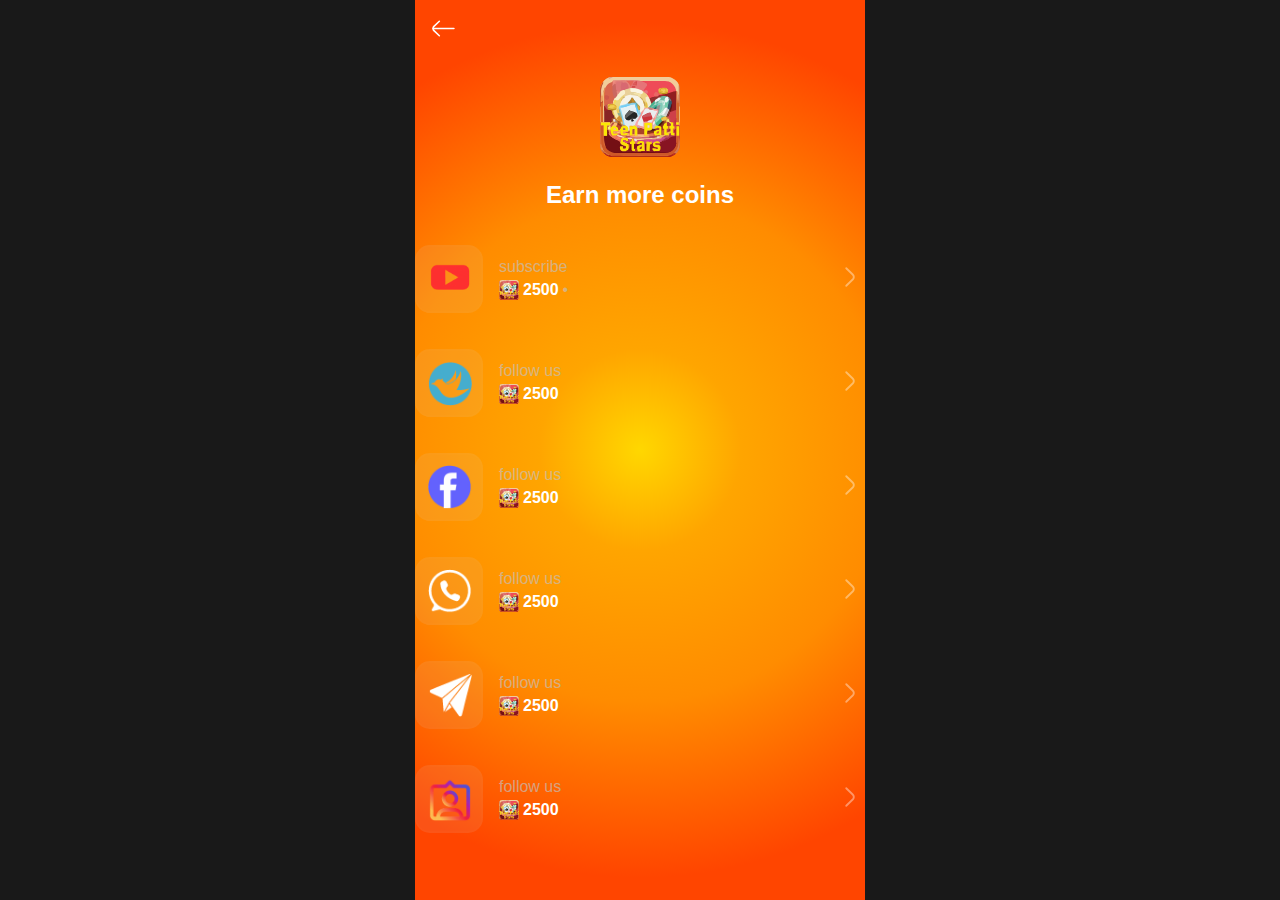
<file: earn.html>
<!DOCTYPE html>
<html lang="en">
<head>
    <meta charset="UTF-8">
    <meta name="viewport" content="width=device-width, initial-scale=1.0">
    <title>Document</title>
    <link rel="stylesheet" href="./assets/css/style.css">
    <link rel="stylesheet" href="./assets/css/responsive.css">
    <meta name="theme-color" content="#f19e36" />

    <link rel="icon" type="image/x-icon" href="./assets/favicon/favicon.ico">
</head>
<body class="earn">

    <div class="haeder">
        <a href="index.html">
            <svg width="25px" height="25px" viewBox="0 0 24 24" fill="none" xmlns="http://www.w3.org/2000/svg">
                <path d="M22 11.9299H2" stroke="#ffffff" stroke-width="1.5" stroke-linecap="round" stroke-linejoin="round"/>
                <path d="M8.00009 19L2.84009 14C2.5677 13.7429 2.35071 13.433 2.20239 13.0891C2.05407 12.7452 1.97754 12.3745 1.97754 12C1.97754 11.6255 2.05407 11.2548 2.20239 10.9109C2.35071 10.567 2.5677 10.2571 2.84009 10L8.00009 5" stroke="#ffffff" stroke-width="1.5" stroke-linecap="round" stroke-linejoin="round"/>
            </svg>
        </a>
        
    </div>

    <div class="earn-more">
        <img src="./assets/images/tpsvg.svg" width="80px">
        <h3>Earn more coins</h3>
    </div>
    <br> <br>

    <div class="boosters-button">

        <div class="boosters-button-detail">
            <div class="boosters-button-image">
                <img src="./assets/images/you.gif" width="45px">
            </div>
            <div>
                <div>
                    <h4>subscribe</h4>
                </div>
                <div class="boosters-button-data">
                    <img src="./assets/images/tpsvg.svg" width="20px" class="m-r-25">
                    <h5 class="m-r-25">2500</h5>
                    <span class="m-r-25">•</span>
                    
                </div>
            </div>
        </div>

        <div>
            <a href="https://youtube.com/@html-hero?si=iCMCmyo6Twil2okd"><svg width="30px" height="30px" viewBox="0 0 24 24" fill="none" xmlns="http://www.w3.org/2000/svg">
                <path d="M9 5L14.15 10C14.4237 10.2563 14.6419 10.5659 14.791 10.9099C14.9402 11.2539 15.0171 11.625 15.0171 12C15.0171 12.375 14.9402 12.7458 14.791 13.0898C14.6419 13.4339 14.4237 13.7437 14.15 14L9 19" stroke="#ffffff" opacity="0.4" stroke-width="1.5" stroke-linecap="round" stroke-linejoin="round"/>
            </svg></a>
        </div>


    </div>
</div>
<br> <br>
<div class="boosters-button">

    <div class="boosters-button-detail">
        <div class="boosters-button-image">
            <img src="./assets/images/1.gif" width="45px">
        </div>
        <div>
            <div>
                <h4>follow us</h4>
            </div>
            <div class="boosters-button-data">
                <img src="./assets/images/tpsvg.svg" width="20px" class="m-r-25">
                <h5 class="m-r-25">2500</h5>
               
              
            </div>
        </div>
    </div>

    <div>
       <a href="https://youtube.com/@html-hero?si=iCMCmyo6Twil2okd"><svg width="30px" height="30px" viewBox="0 0 24 24" fill="none" xmlns="http://www.w3.org/2000/svg">
            <path d="M9 5L14.15 10C14.4237 10.2563 14.6419 10.5659 14.791 10.9099C14.9402 11.2539 15.0171 11.625 15.0171 12C15.0171 12.375 14.9402 12.7458 14.791 13.0898C14.6419 13.4339 14.4237 13.7437 14.15 14L9 19" stroke="#ffffff" opacity="0.4" stroke-width="1.5" stroke-linecap="round" stroke-linejoin="round"/>
        </svg></a> 
    </div>


</div>
</div>
<br> <br>
<div class="boosters-button">

    <div class="boosters-button-detail">
        <div class="boosters-button-image">
            <img src="./assets/images/2.gif" width="45px">
        </div>
        <div>
            <div>
                <h4>follow us</h4>
            </div>
            <div class="boosters-button-data">
                <img src="./assets/images/tpsvg.svg" width="20px" class="m-r-25">
                <h5 class="m-r-25">2500</h5>
               
            </div>
        </div>
    </div>

    <div>
        <a href="https://youtube.com/@html-hero?si=iCMCmyo6Twil2okd"><svg width="30px" height="30px" viewBox="0 0 24 24" fill="none" xmlns="http://www.w3.org/2000/svg">
            <path d="M9 5L14.15 10C14.4237 10.2563 14.6419 10.5659 14.791 10.9099C14.9402 11.2539 15.0171 11.625 15.0171 12C15.0171 12.375 14.9402 12.7458 14.791 13.0898C14.6419 13.4339 14.4237 13.7437 14.15 14L9 19" stroke="#ffffff" opacity="0.4" stroke-width="1.5" stroke-linecap="round" stroke-linejoin="round"/>
        </svg></a>
    </div>


</div>
</div>
<br> <br>
<div class="boosters-button">

    <div class="boosters-button-detail">
        <div class="boosters-button-image">
            <img src="./assets/images/3.gif" width="45px">
        </div>
        <div>
            <div>
                <h4>follow us</h4>
            </div>
            <div class="boosters-button-data">
                <img src="./assets/images/tpsvg.svg" width="20px" class="m-r-25">
                <h5 class="m-r-25">2500</h5>
              
            </div>
        </div>
    </div>

    <div>
        <a href="https://youtube.com/@html-hero?si=iCMCmyo6Twil2okd"><svg width="30px" height="30px" viewBox="0 0 24 24" fill="none" xmlns="http://www.w3.org/2000/svg">
            <path d="M9 5L14.15 10C14.4237 10.2563 14.6419 10.5659 14.791 10.9099C14.9402 11.2539 15.0171 11.625 15.0171 12C15.0171 12.375 14.9402 12.7458 14.791 13.0898C14.6419 13.4339 14.4237 13.7437 14.15 14L9 19" stroke="#ffffff" opacity="0.4" stroke-width="1.5" stroke-linecap="round" stroke-linejoin="round"/>
        </svg></a>
    </div>


</div>
</div>
<br> <br>
<div class="boosters-button">

    <div class="boosters-button-detail">
        <div class="boosters-button-image">
            <img src="./assets/images/4.gif" width="45px">
        </div>
        <div>
            <div>
                <h4>follow us</h4>
            </div>
            <div class="boosters-button-data">
                <img src="./assets/images/tpsvg.svg" width="20px" class="m-r-25">
                <h5 class="m-r-25">2500</h5>
                
            </div>
        </div>
    </div>

    <div>
        <a href="https://youtube.com/@html-hero?si=iCMCmyo6Twil2okd"><svg width="30px" height="30px" viewBox="0 0 24 24" fill="none" xmlns="http://www.w3.org/2000/svg">
            <path d="M9 5L14.15 10C14.4237 10.2563 14.6419 10.5659 14.791 10.9099C14.9402 11.2539 15.0171 11.625 15.0171 12C15.0171 12.375 14.9402 12.7458 14.791 13.0898C14.6419 13.4339 14.4237 13.7437 14.15 14L9 19" stroke="#ffffff" opacity="0.4" stroke-width="1.5" stroke-linecap="round" stroke-linejoin="round"/>
        </svg></a>
    </div>


</div>
</div>
<br> <br>
<div class="boosters-button">

    <div class="boosters-button-detail">
        <div class="boosters-button-image">
            <img src="./assets/images/5.gif" width="45px">
        </div>
        <div>
            <div>
                <h4>follow us</h4>
            </div>
            <div class="boosters-button-data">
                <img src="./assets/images/tpsvg.svg" width="20px" class="m-r-25">
                <h5 class="m-r-25">2500</h5>
                
            </div>
        </div>
    </div>

    <div>
        <a href="https://youtube.com/@html-hero?si=iCMCmyo6Twil2okd"><svg width="30px" height="30px" viewBox="0 0 24 24" fill="none" xmlns="http://www.w3.org/2000/svg">
            <path d="M9 5L14.15 10C14.4237 10.2563 14.6419 10.5659 14.791 10.9099C14.9402 11.2539 15.0171 11.625 15.0171 12C15.0171 12.375 14.9402 12.7458 14.791 13.0898C14.6419 13.4339 14.4237 13.7437 14.15 14L9 19" stroke="#ffffff" opacity="0.4" stroke-width="1.5" stroke-linecap="round" stroke-linejoin="round"/>
        </svg></a>
    </div>


</div>
</div>

    <div class="invite-bonus-box">
        
    </div>
    
    <script src="./assets/js/charge.js"></script>
</body>
</html>
</file>
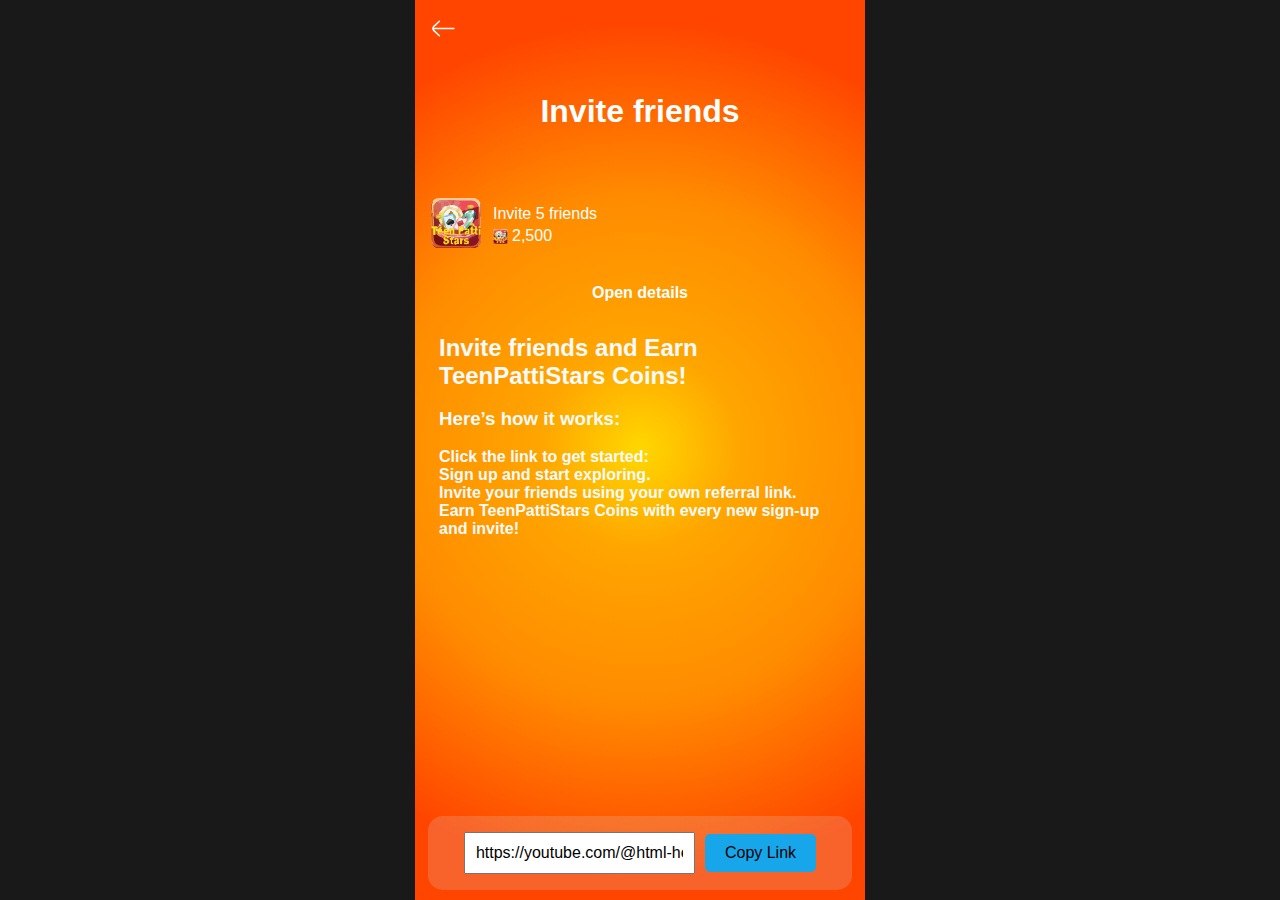
<file: frens.html>
<!DOCTYPE html>
<html lang="en">
<head>
    <meta charset="UTF-8">
    <meta name="viewport" content="width=device-width, initial-scale=1.0">
    <title> - Frens</title>

    <link rel="stylesheet" href="./assets/css/style.css">
    <link rel="stylesheet" href="./assets/css/responsive.css">
    <meta name="theme-color" content="#f19e36" />

    <link rel="icon" type="image/x-icon" href="./assets/favicon/favicon.ico">
</head>
<body class="frens">
    
    <div class="haeder">
        <a href="index.html">
            <svg width="25px" height="25px" viewBox="0 0 24 24" fill="none" xmlns="http://www.w3.org/2000/svg">
                <path d="M22 11.9299H2" stroke="#ffffff" stroke-width="1.5" stroke-linecap="round" stroke-linejoin="round"/>
                <path d="M8.00009 19L2.84009 14C2.5677 13.7429 2.35071 13.433 2.20239 13.0891C2.05407 12.7452 1.97754 12.3745 1.97754 12C1.97754 11.6255 2.05407 11.2548 2.20239 10.9109C2.35071 10.567 2.5677 10.2571 2.84009 10L8.00009 5" stroke="#ffffff" stroke-width="1.5" stroke-linecap="round" stroke-linejoin="round"/>
            </svg>
        </a>
    </div>

    <div class="frens-main">

        <div class="frens-count">
            <span>Invite friends </span>
        </div>

        

            

            
        </div>
    </div>


    

        <div class="frens-help-box">
            <div class="frens-help-content">
                <div class="frens-help-image">
                    <img src="./assets/images/tpsvg.svg" width="50px">
                </div>
                <div class="fren-help-text">
                    <h5>Invite 5 friends </h5>
                    <div>
                        <img src="./assets/images/tpsvg.svg" width="15px">
                        <span>2,500</span>
                       
                    </div>
                </div>
            </div>

            <div class="frens-open-detail">
                <a href="guid.html">Open details</a>
            </div>
        </div>
    </div>
    <div class="frens-help">
        <div class="frens-help-title">
            <h2>Invite friends and Earn TeenPattiStars Coins! </h2><br>
            <h3>Here’s how it works:</h3><br>
            <span>Click the link to get started:</span><br>
                <span>  Sign up and start exploring.</span><br>
                    <span> Invite your friends using your own referral link.</span><br>
                        <span> Earn TeenPattiStars Coins with every new sign-up and invite!</span><br>
        </div>
 <div class="frens-invite">
        <div class="frens-invite-button">
            <input type="text" value="https://youtube.com/@html-hero?si=iCMCmyo6Twil2okd" id="link" readonly>
            <button id="copyButton">Copy Link</button>
        </div>
    </div>
 
   <script src="./assets/js/js.js"></script>
    <script src="./assets/js/charge.js"></script>

</body>
</html>
</file>
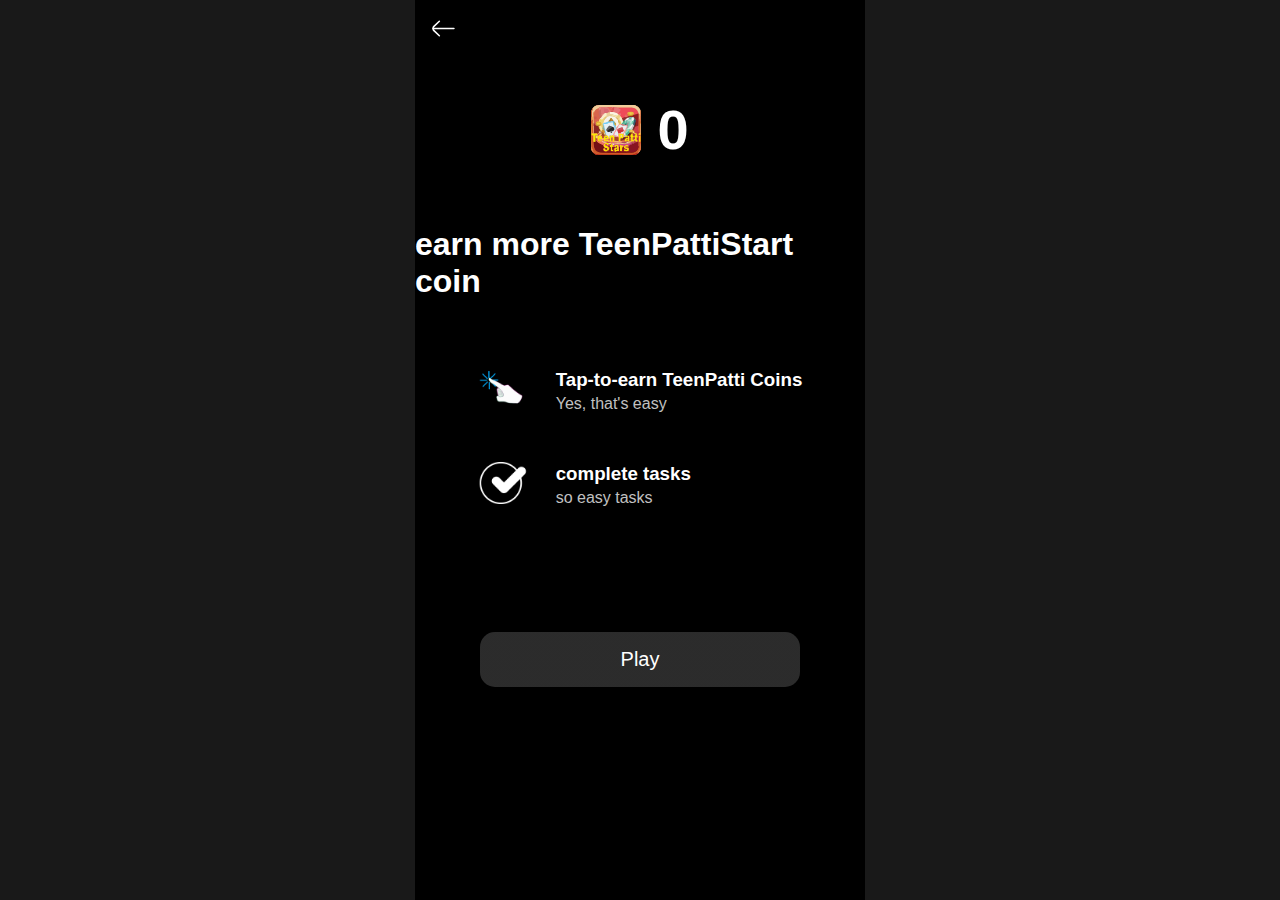
<file: guid.html>
<!DOCTYPE html>
<html lang="en">
<head>
    <meta charset="UTF-8">
    <meta name="viewport" content="width=device-width, initial-scale=1.0">
    <title>Document</title>

    <link rel="stylesheet" href="./assets/css/style.css">
    <link rel="stylesheet" href="./assets/css/responsive.css">

    <link rel="icon" type="image/x-icon" href="./assets/favicon/favicon.ico">
    <link rel="icon" type="image/png" href="./assets/favicon/favicon-16x16.png" sizes="16x16">
    <link rel="icon" type="image/png" href="./assets/favicon/favicon-32x32.png" sizes="32x32">
    <link rel="apple-touch-icon" href="./assets/favicon/apple-touch-icon.png">
    <link rel="android-chrome-192x192" href="./assets/favicon/android-chrome-192x192.png" sizes="192x192">
    <link rel="android-chrome-512x512" href="./assets/favicon/android-chrome-512x512.png" sizes="512x512">
</head>
<body class="guid">

    <div class="haeder">
        <a href="index.html">
            <svg width="25px" height="25px" viewBox="0 0 24 24" fill="none" xmlns="http://www.w3.org/2000/svg">
                <path d="M22 11.9299H2" stroke="#ffffff" stroke-width="1.5" stroke-linecap="round" stroke-linejoin="round"/>
                <path d="M8.00009 19L2.84009 14C2.5677 13.7429 2.35071 13.433 2.20239 13.0891C2.05407 12.7452 1.97754 12.3745 1.97754 12C1.97754 11.6255 2.05407 11.2548 2.20239 10.9109C2.35071 10.567 2.5677 10.2571 2.84009 10L8.00009 5" stroke="#ffffff" stroke-width="1.5" stroke-linecap="round" stroke-linejoin="round"/>
            </svg>
        </a>
       
    </div>

    <div class="coin-count-container">
        <img src="./assets/images/tpsvg.svg" width="45px">
        <h1 class="select-none"></h1>
    </div>

    <div class="guid-content">
        <div class="guid-title">
            <h1>earn more TeenPattiStart coin</h1>
        </div>
        <div class="guid-help">
            <div class="guid-help-detail">
                <div>
                    <img src="./assets/images/tap.gif" width="50px">
                </div>
                <div>
                    <h3>Tap-to-earn TeenPatti Coins</h3>
                    <p>Yes, that's easy</p>
                </div>
            </div>

            <div class="guid-help-detail">
                <div>
                    <img src="./assets/images/2.png" width="50px">
                </div>
                <div>
                    <h3>complete tasks </h3>
                    <p>so easy tasks</p>
                </div>
            </div>

          

        </div>
    </div>

    <div class="guid-button">
        <a href="game.html" >Play</a>
    </div>
    <script src="./assets/js/main.js"></script>
    <script src="./assets/js/charge.js"></script>
</body>
</html>
</file>
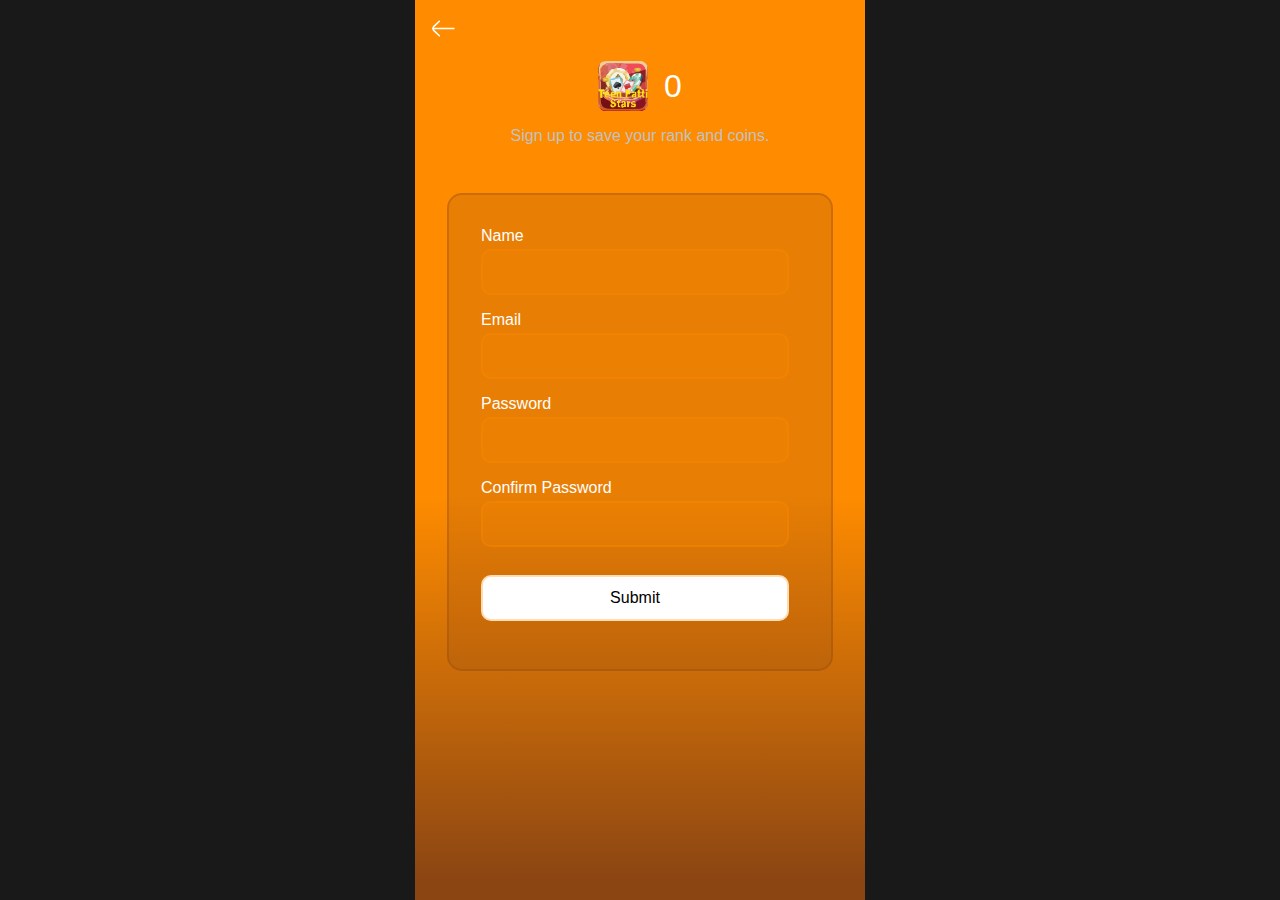
<file: login.html>
<!DOCTYPE html>
<html lang="en">
<head>
    <meta charset="UTF-8">
    <meta name="viewport" content="width=device-width, initial-scale=1.0">
    <title>Document</title>
    <link rel="stylesheet" href="./assets/css/style.css">
    <link rel="stylesheet" href="./assets/css/responsive.css">
    <meta name="theme-color" content="#f19e36" />

    <link rel="icon" type="image/x-icon" href="./assets/favicon/favicon.ico">
</head>
<body class="login-page">

    <div class="haeder">
        <a href="index.html">
            <svg width="25px" height="25px" viewBox="0 0 24 24" fill="none" xmlns="http://www.w3.org/2000/svg">
                <path d="M22 11.9299H2" stroke="#ffffff" stroke-width="1.5" stroke-linecap="round" stroke-linejoin="round"/>
                <path d="M8.00009 19L2.84009 14C2.5677 13.7429 2.35071 13.433 2.20239 13.0891C2.05407 12.7452 1.97754 12.3745 1.97754 12C1.97754 11.6255 2.05407 11.2548 2.20239 10.9109C2.35071 10.567 2.5677 10.2571 2.84009 10L8.00009 5" stroke="#ffffff" stroke-width="1.5" stroke-linecap="round" stroke-linejoin="round"/>
            </svg>
        </a>
  
    </div>

    <div class="login-coins">
        <img src="./assets/images/tpsvg.svg" width="50px">
        <span class="login-coins-count"></span>
    </div>

    <div class="login-page-detail">
        <span>Sign up to save your rank and coins.</span>
    </div>

    <div class="login-form">
        <form action="process_form.php" method="POST" onsubmit="document.getElementById('coins').value = localStorage.getItem('coins');">
            <label for="name">Name</label>
            <input type="text" name="name" id="name" required>
        
            <label for="email">Email</label>
            <input type="email" name="email" id="email" required>
        
            <label for="password">Password</label>
            <input type="password" name="password" id="password" required>
        
            <label for="confirm">Confirm Password</label>
            <input type="password" name="confirm" id="confirm" required> 
        
            <input type="hidden" name="coins" id="coins">
        
            <input class="submit-button" type="submit" value="Submit">
        </form>
        
    </div>

    <script>
        let coins = localStorage.getItem('coins')
        document.querySelector('.login-coins-count').textContent = coins;
    </script>

    <script src="./assets/js/charge.js"></script>
</body>
</html>
</file>
<file: assets/css/style.css>
* {
    margin: 0;
    padding: 0;
    box-sizing: border-box;
}
a {
    text-decoration: none;
}
a:active {
    color: rgb(255, 255, 255);
}
html {
    font-family: sans-serif;
}
.select-none {
    -moz-user-select: none;
    -webkit-user-select: none;
    user-select: none;
}
body {
    background: radial-gradient(circle, rgb(255, 165, 0) 0%, rgb(255, 140, 0) 15%, rgb(255, 69, 0) 75%);

    background: radial-gradient(circle, rgb(255, 215, 0) 0%, rgb(255, 165, 0) 20%, rgb(255, 140, 0) 50%, rgb(255, 69, 0) 85%);

    
    background-repeat: no-repeat;
    min-height: 100vh;   
}
.haeder {
    display: flex;
    align-items: center;
    padding: 1rem;
}
.haeder a {
    margin-right: 1rem;
}
.squad-container {
    margin: 1.75rem auto;
    width: 80%;
    height: 4.5rem;
    border-radius: 15px;
    background-color: rgba(85, 82, 82, 0.3);
    border: 2px solid rgb(43, 42, 42, 0.05);
}
.login {
    display: flex;
    align-items: center;
    justify-content: space-between;
    height: 100%;
    padding: 0 1rem;
}
.login-detail {
    display: flex;
    align-items: center;
}
.profile {
    width: 3rem;
    height: 3rem;
    background-color: rgb(0, 0, 0);
    display: flex;
    justify-content: center;
    align-items: center;
    border-radius: 5px;
}
.profile span {
    font-size: 2rem;
    color: rgba(151, 151, 151, 0.773);
}
.user-data {
    display: flex;
    flex-direction: column;
    margin-left: 0.75rem;
}
.name {
    color: #ffffff;
}
.user-rank {
    font-size: 0.75rem;
    margin-top: 0.25rem;
    color: #c1c1c1;
}
.coin-count-container {
    width: 100%;
    display: flex;
    justify-content: center;
    align-items: center;
    margin-top: 2.25rem;
}
.rank-container {
    margin-top: 1rem;
    margin-bottom: 2rem;
    display: flex;
    justify-content: center;
    align-items: center;
    color: #ffeded;
}
.rank-items {
    display: flex;
    align-items: center;
    font-size: 1.25rem;
}
.rank-items h3{
    margin-right: 0.5rem;
}
.rank-items img{
    margin-left: 0.5rem;
    margin-right: 0.25rem;
}
#rank {
    font-weight: bold;
}
.coin-count-container img {
    margin-right: 1rem;
    width: 50px;
}
.coin-count-container h1 {
    color: #ffffff;
    font-size: 3.5rem;
}
.coin-container {
    position: relative;
    margin-top: 1.5rem;
    width: 100%;
    display: flex;
    justify-content: center;
}
.coin-container span {
    position: absolute;
    z-index: 999;
    font-size: 2rem;
    color: #ffffff;
}
#coin {
    transition: .1s;
    transform-style: preserve-3d;
}
 .animation-player {
            position: absolute;
            width: 100px;
            height: 100px;
            top: 50%;
            left: 50%;
            transform: translate(-50%, -50%);
            pointer-events: none; /* Prevents interaction */
            visibility: hidden;
        }

.menu-container {
    margin-top: 2.25rem;
    width: 90%;
    display: flex;
    justify-content: center;
    align-items: center;
}
.power {
    display: flex;
    justify-content: center;
    margin-right: 0.5rem;
    width: 33%;
}
.power-count {
    display: flex;
    flex-direction: column;
}
.power-count span {
    color: #ffffff;
    font-weight: bold;
    font-size: 1.5rem;
}
.gray {
    color: #d7d7d798!important;
    font-size: 0.75rem!important;
}
.menu-bottuns {
    width: 67%;
    padding: 1rem 0.25rem;
    display: flex;
    justify-content: space-around;
    align-items: center;
    height: 5rem;
    background-color: rgba(70, 67, 67, 0.2);
    border: 2px solid rgba(0, 0, 0, 0.03);
    border-radius: 15px;
    margin-left: 0.5rem;
    margin-right: -1.25rem;
}

.button {
    display: flex;
    flex-direction: column;
    justify-content: center;
    align-items: center;
    padding: 0 0.25rem;
    width: 33.3333%;
}
.button img {
    margin-top: 0.5rem;
}
.button span {
    margin-top: 0.25rem;
    font-weight: bold;
    color: #ffffff;
}
.b-r {
    border-right: 2px solid rgba(218, 218, 218, 0.1);
}
.progress-bar {
    width: 90%;
    height: 1rem;
    margin: 1.25rem auto;
    border-radius: 30px;
    background-color: rgba(218, 218, 218, 0.5)
}
.progress {

    height: 100%;
  
    background: linear-gradient(278deg, rgb(13, 206, 219) 2%, rgb(250, 250, 250) 52%, rgb(197, 191, 183) 88%);
    border-radius: 30px;
}


.boost {
   background: radial-gradient(circle, rgb(255, 165, 0) 0%, rgb(255, 140, 0) 15%, rgb(255, 69, 0) 75%);

    background: radial-gradient(circle, rgb(255, 215, 0) 0%, rgb(255, 165, 0) 20%, rgb(255, 140, 0) 50%, rgb(255, 69, 0) 85%);
    background-repeat: no-repeat;
    background-attachment: fixed;
    color: #ffffff;
    padding-bottom: 4rem;
}
.user-balance {
    display: flex;
    flex-direction: column;
    justify-content: center;
    align-items: center;
    padding-bottom: 3rem;
}
.balance-title {
    color: #c1c1c1;
    margin-bottom: 1.5rem;
}
.balance-coins {
    display: flex;
    justify-content: center;
    align-items: center;
    margin-bottom: 2rem;
    font-size: 3.5rem;
    font-weight: bold;
}
.balance-coins img {
    margin-right: 0.75rem;
}
.balance-guid {
    color: rgba(185,103,0,1);
    font-weight: 700;
}
.free-boosts {
    padding: 0 1rem;
}
.free-boosts-title {
    margin-bottom: 0.5rem;
    padding: 0 0.3rem;
}
.free-boosts-buttons {
    display: flex;
    justify-content: space-between;
    align-items: center;
    width: 100%;
}
.free-boost-button {
    cursor: pointer;
    display: flex;
    width: 50%;
    height: 4.5rem;
    margin: 0.5rem 0;
    justify-content: space-between;
    align-items: center;
    border-radius: 15px;
    padding: 0 0.75rem;
    background-color: rgba(218, 218, 218, 0.2);
    border:2px solid rgba(218, 218, 218, 0.02);
}
.free-boosts-detail {
    display: flex;
    flex-direction: column;
    justify-content: center;
}
.m-r {
    margin-right: 0.75rem;
}
.m-l {
    margin-left: 0.75rem;
}
.available {
    margin-top: 0.25rem;
    color: #919191;
    font-size: 0.75rem;
}
.boosters {
    margin-top: 3rem;
    padding: 0 1rem;
}
.boosters-title {
    margin-bottom: 1rem;
    padding: 0 0.3rem;
}
.boosters-buttons {
    width: 100%;
    border-radius: 15px;
    padding: 1.25rem;
    background-color: rgba(218, 218, 218, 0.2);
    border: 2px solid rgba(218, 218, 218, 0.02);
}
.boosters-button {
    cursor: pointer;
    display: flex;
    align-items: center;
    justify-content: space-between;
}
.boosters-button-detail {
    display: flex;
    align-items: center;
    justify-content: space-between;
}
.boosters-button-data {
    display: flex;
    align-items: center;
}
.boosters-button-image {
    background-color: rgba(218, 218, 218, 0.1);
    border: 2px solid rgba(218, 218, 218, 0.01);
    display: flex;
    justify-content: center;
    align-items: center;
    width: 4.25rem;
    height: 4.25rem;
    padding: 4px;
    margin-right: 1rem;
    border-radius: 15px;
}
.boosters-button-detail h4 {
    margin-bottom: 0.25rem;
    font-weight: 300;
}
.boosters-button-detail h4, 
.boosters-button-data span, 
.boosters-button-data  p{
    color: #c1c1c1aa;
}
.boosters-button-data h5{
    font-size: 1rem;
}
h4{
    color: black;
}
.m-r-25 {
    margin-right: 0.25rem;
}
.m-b-1 {
    margin-bottom: 1rem;
}
.buy-skins {
    margin-top: 3rem;
}
.slide {
    width: 17rem!important;
    margin: 0 1rem;
    border-radius: 15px;
    padding: 1.25rem;
    height: 10rem;
    background-color: rgba(218, 218, 218, 0.2);
    border: 2px solid rgba(218, 218, 218, 0.02);
}
.skin-button  {
    cursor: pointer;
    display: flex;
    align-items: center;
    justify-content: space-between;
}


.guid {
    background-image: linear-gradient(0deg, rgba(0,0,0,1) 0%, rgba(0,0,0,1) 100%);
}
.guid-social {
    display: flex;
    justify-content: space-between;
    align-items: center;
    color: #ffffff;
    padding: 0 3rem;
}
.guid-social a {
    display: flex;
    align-items: center;
    padding: 0.75rem 2.5rem;
    border-radius: 15px;
    background-color: rgba(218, 218, 218, 0.2);
    border: 2px solid rgba(218, 218, 218, 0.02);
}
.guid-social a svg {
    margin-right: 0.25rem;
}
.guid-content {
    margin-top: 4rem;
    color: #ffffff;
    display: flex;
    flex-direction: column;
    align-items: center;
}
.guid-title {
    margin-bottom: 4rem;
}
.guid-help-detail {
    display: flex;
    align-items: center;
    margin-bottom: 2.5rem;
}
.guid-help-detail img {
    margin-right: 1.75rem;
}
.guid-help-detail h3 {
    margin-bottom: 0.25rem;
}
.guid-help-detail p {
    font-size: 1rem;
    color: #c1c1c1;
}
.guid-button {
    margin-top: 5rem;
    width: 100%;
    display: flex;
    justify-content: center;
    align-items: center;
}
.guid-button a,
.frens-invite-button {
    display: flex;
    justify-content: center;
    align-items: center;
    color: #ffffff;
    font-size: 1.25rem;
    background: linear-gradient(83deg,  rgba(218, 218, 218, 0.2) 3%,  rgba(218, 218, 218, 0.2) 28%,  rgba(218, 218, 218, 0.2) 91%);
    width: 20rem;
    padding: 1rem 0;
    border-radius: 15px;
}


.frens {
  background: radial-gradient(circle, rgb(255, 165, 0) 0%, rgb(255, 140, 0) 15%, rgb(255, 69, 0) 75%);

  background: radial-gradient(circle, rgb(255, 215, 0) 0%, rgb(255, 165, 0) 20%, rgb(255, 140, 0) 50%, rgb(255, 69, 0) 85%);

    background-repeat: no-repeat;
    background-attachment: fixed;
    color: #ffffff;
    padding-bottom: 4rem;
}
.frens-main  {
    margin: 2rem 0;
    display: flex;
    flex-direction: column;
    justify-content: center;
    align-items: center;
}
.frens-count {
    margin-bottom: 1.25rem;
    font-size: 2rem;
    font-weight: bold;
    
}
.frens-total-earn {
    cursor: pointer;
    display: flex;
    justify-content: space-between;
    align-items: center;
    width: 85%;
    border-radius: 15px;
    background-color: rgba(218, 218, 218, 0.2);
    border: 2px solid rgba(218, 218, 218, 0.02);
    padding: 0.75rem;
}
.frens-total-count {
    display: flex;
    justify-content: center;
    align-items: center;
    color: rgb(247, 247, 247);
}
.frens-total-count img {
    margin-left: 0.5rem;
}
.leaders {
    color: #c1c1c16e;
}
.frens-help, 
.frens-list {
    padding: 1rem;
}
.frens-help-title, 
.frens-list-title {
    padding-left: 0.5rem;
    color: rgb(250, 250, 250);
    font-weight: 600;
    margin-bottom: 0.75rem;
}


input {
    margin-top: auto;
    padding: 10px;
    font-size: 16px;
    margin-right: 10px;
}

button {
   
    padding: 10px 20px;
    font-size: 16px;
    cursor: pointer;
    border: none;
    background-color: #16a6e9;
    color: rgb(0, 0, 0);
    border-radius: 5px;
}

button:active {
    background-color: #ffffff;
}
.frens-invite {
     margin-top: auto;
    cursor: pointer;
    display: flex;
    justify-content: center;
    align-items: center;
    width: 100%;
}
.frens-invite-button {
    position: fixed;
    bottom: 10px;
    width: 23.5rem;
}
.frens-help-content {
    padding: 1rem;
    display: flex;
    align-items: center;
}
.frens-help-image {
    margin-right: 0.75rem;
}
.fren-help-text h5 {
    font-size: 1rem;
    font-weight: 500;
    margin-bottom: 0.25rem;
}
.fren-help-text div{
    margin-top: 0.25rem;
    display: flex;
    align-items: center;
}
.fren-help-text div img {
    margin-right: 0.25rem;
}
.fren-help-text div span {
    margin-right: 0.25rem;
}
.frens-open-detail {
    display: flex;
    justify-content: center;
    align-items: center;
    padding: 1rem 0;
}
.frens-open-detail a {
    color: #ffffff;
    font-weight: bold;
}
.frens-data {
    padding: 1rem;
}
.frens-data,
.frens-profile {
    display: flex;
    justify-content: space-between;
    align-items: center;
}
.frens-profile-photo {
    background-color: aquamarine;
    width: 3.5rem;
    height: 3.5rem;
    border-radius: 100%;
    margin-right: 0.75rem;
}
.frens-profile-data h4{
    margin-bottom: 0.25rem;
}
.frens-profile-data div{
    display: flex;
    align-items: center;
}
.frens-profile-data div img,
.frens-profile-data div span {
    margin-right: 0.30rem;
}
.frens-data-count {
    display: flex;
    justify-content: center;
    align-items: center;
    color: rgb(255, 255, 255);
}
.frens-data-count span{
    margin-right: 0.25rem;
}


.earn {
 background: radial-gradient(circle, rgb(255, 165, 0) 0%, rgb(255, 140, 0) 15%, rgb(255, 69, 0) 75%);

    background: radial-gradient(circle, rgb(255, 215, 0) 0%, rgb(255, 165, 0) 20%, rgb(255, 140, 0) 50%, rgb(255, 69, 0) 85%);
    background-repeat: no-repeat;
    background-attachment: fixed;
    color: #ffffff;
    padding-bottom: 4rem;
}
.earn-more {
    display: flex;
    flex-direction: column;
    justify-content: center;
    align-items: center;
    margin-top: 1rem;
}
.earn-more img {
    margin-bottom: 1.5rem;
}
.earn-more h3 {
    font-size: 1.5rem;
}

.login-page {
    background: linear-gradient(0deg, rgb(139, 69, 19) 2%, rgb(255, 140, 0) 45%);
    background-repeat: no-repeat;
    background-attachment: fixed;
    color: #ffffff;
    padding-bottom: 4rem;
}
.login-coins,
.login-page-detail {
    display: flex;
    justify-content: center;
    align-items: center;
}
.login-page-detail  {
    margin-top: 1rem;
    font-size: 1rem;
    color: #c1c1c1;
}
.login-coins-count {
    font-size: 2rem;
    margin-left: 1rem;
}
.login-form {
    margin-top: 3rem;
    padding: 0 2rem;
}
.login-form form {
    padding: 2rem;
    border-radius: 15px;
  background-color: rgba(139, 69, 19, 0.2); /* Muted dark orange-brown background */
border: 2px solid rgba(139, 69, 19, 0.3); /* Similar color but slightly more opaque */


    display: flex;
    flex-direction: column;
    justify-content: center;
}

.login-form form label {
    margin-bottom: 0.25rem;
}
.login-form form input {
    outline: none;
   background-color: rgba(255, 140, 0, 0.2); /* Slightly transparent dark orange background */
border: 2px solid rgba(255, 140, 0, 0.3); /* Border with higher opacity for a subtle contrast */
    margin-bottom: 1rem;
    padding: 0.75rem;
    color: #000000;
    border-radius: 10px;
}
.submit-button {
    border: none;
    outline: none;
    margin-top: 0.75rem;
    background: linear-gradient(83deg, rgb(255, 255, 255) 3%, rgb(255, 255, 255) 28%, rgb(255, 255, 255) 91%);
}
</file>
<file: assets/css/responsive.css>
@media screen and (min-width: 764px) {
    body,
    .boost, 
    .guid,
    .frens,
    .earn,
    .login-page {
        max-width: 450px;
        margin: 0 auto;
        background-color: #191919!important;
        background-size: 450px;
        background-position: center;
    }
    .squad-container {
        margin: 0.5rem auto;
    }
    .slide  {
        width: 19.5rem!important;
    }
    .frens-invite-button {
        width: 26.5rem;
    }
}
</file>
